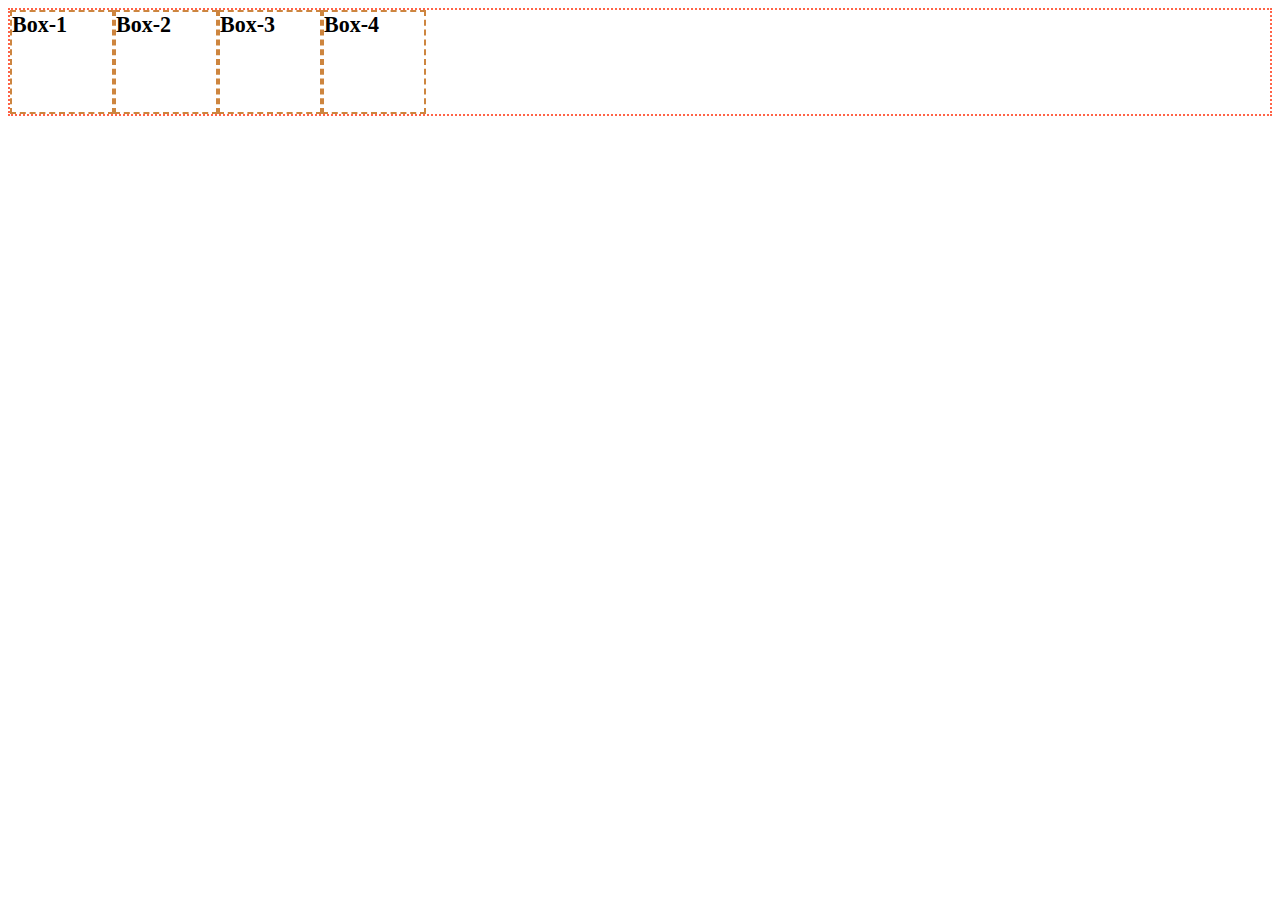
<file: index.html>
<!DOCTYPE html>
<html lang="en">
<head>
    <meta charset="UTF-8">
    <meta http-equiv="X-UA-Compatible" content="IE=edge">
    <meta name="viewport" content="width=device-width, initial-scale=1.0">
    <title>Responsive CSS</title>
    <link rel="stylesheet" href="style.css">
</head>
<body>
    <div class="container">
        <div class="box">Box-1</div>
        <div class="box">Box-2</div>
        <div class="box">Box-3</div>
        <div class="box">Box-4</div>
    </div>
</body>
</html>
</file>
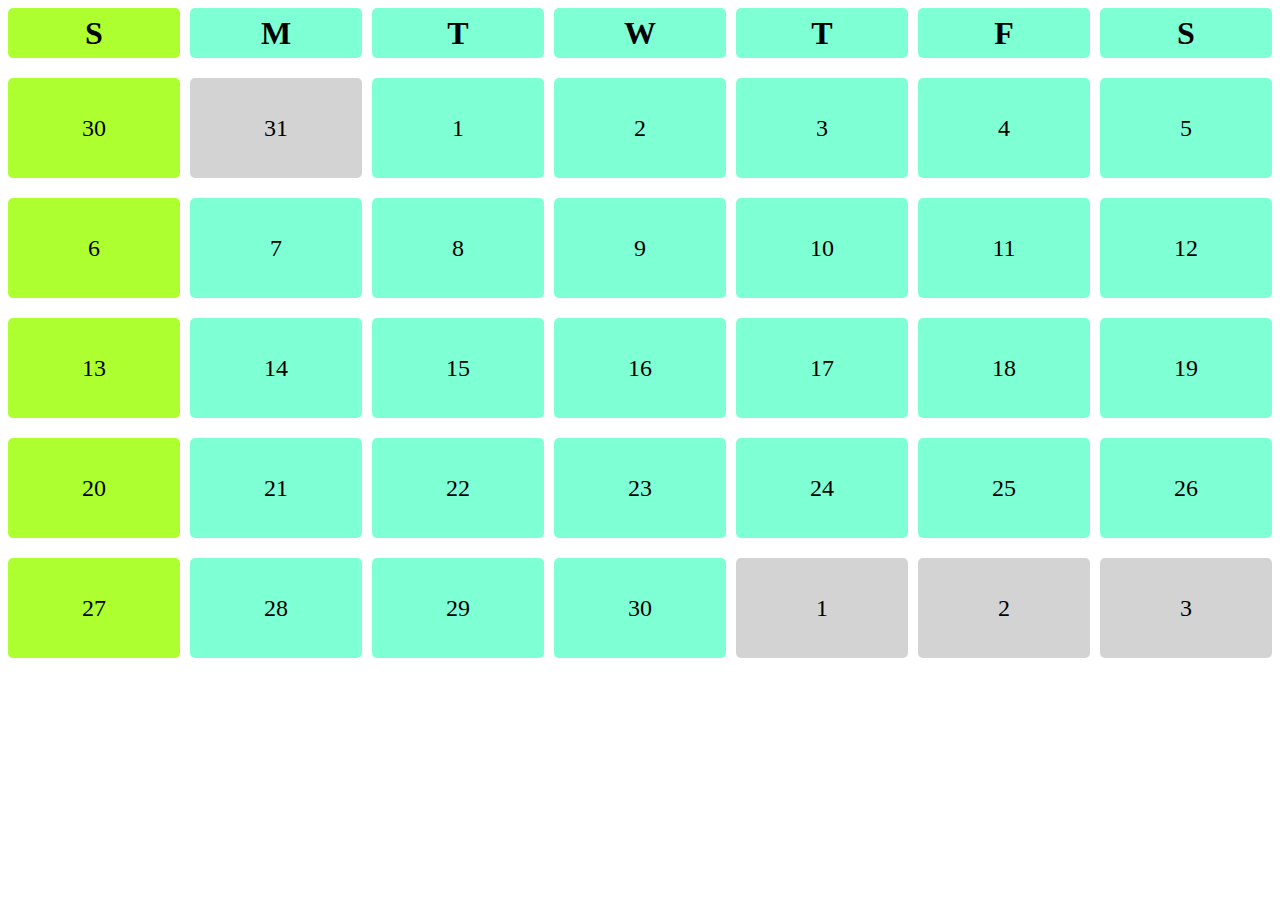
<file: calender.html>
<!DOCTYPE html>
<html lang="en">
<head>
    <meta charset="UTF-8">
    <meta http-equiv="X-UA-Compatible" content="IE=edge">
    <meta name="viewport" content="width=device-width, initial-scale=1.0">
    <title>My Calender</title>
    <style>
        .calender{
            display: grid;
            grid-template-columns: repeat(7, 1fr);
            grid-template-rows: 50px repeat(5, 100px);
            row-gap: 20px;
            column-gap: 10px;
        }
        .date, .day{
            background-color: aquamarine;
            font-size: 1.5em;
            display: flex;
            justify-content: center;
            align-items: center;
            border-radius: 5px;
        }
        .other-month{
            background-color: lightgray;
        }
        .Sunday{
            background-color: GreenYellow;
        }
        .day{
            font-size: 2em;
            font-weight: 700;
        }
        .day:hover{
            color: white;
            font-weight: 700;
            background-color: red;
            transition: .3s;
        }
    </style>
</head>
<body>
    <div class="calender">
        <div class="day Sunday">S</div>
        <div class="day">M</div>
        <div class="day">T</div>
        <div class="day">W</div>
        <div class="day">T</div>
        <div class="day">F</div>
        <div class="day">S</div>
        <div class="date other-month Sunday">30</div>
        <div class="date other-month">31</div>
        <div class="date">1</div>
        <div class="date">2</div>
        <div class="date">3</div>
        <div class="date">4</div>
        <div class="date">5</div>
        <div class="date Sunday">6</div>
        <div class="date">7</div>
        <div class="date">8</div>
        <div class="date">9</div>
        <div class="date">10</div>
        <div class="date">11</div>
        <div class="date">12</div>
        <div class="date Sunday">13</div>
        <div class="date">14</div>
        <div class="date">15</div>
        <div class="date">16</div>
        <div class="date">17</div>
        <div class="date">18</div>
        <div class="date">19</div>
        <div class="date Sunday">20</div>
        <div class="date">21</div>
        <div class="date">22</div>
        <div class="date">23</div>
        <div class="date">24</div>
        <div class="date">25</div>
        <div class="date">26</div>
        <div class="date Sunday">27</div>
        <div class="date">28</div>
        <div class="date">29</div>
        <div class="date">30</div>
        <div class="date other-month">1</div>
        <div class="date other-month">2</div>
        <div class="date other-month">3</div>
    </div>
</body>
</html>
</file>
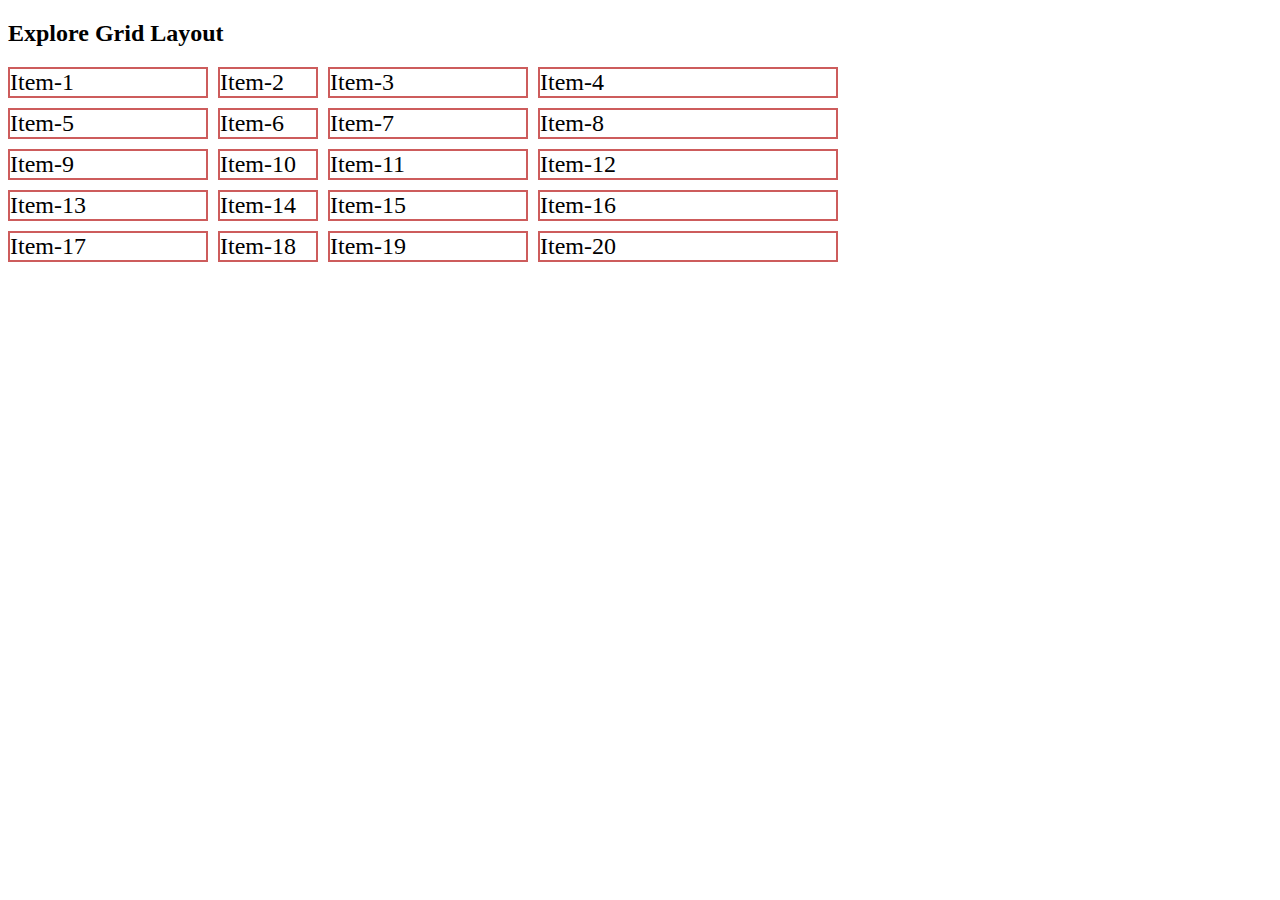
<file: grid.html>
<!DOCTYPE html>
<html lang="en">
<head>
    <meta charset="UTF-8">
    <meta http-equiv="X-UA-Compatible" content="IE=edge">
    <meta name="viewport" content="width=device-width, initial-scale=1.0">
    <title>Grid Layout</title>
    <style>
        .container{
            display: grid;
            grid-template-columns: 200px 100px 200px 300px;
            row-gap: 10px;
            column-gap: 10px;
        }
        .item{
            border: 2px solid indianred;
            font-size: 1.5em;
        }
    </style>
</head>
<body>
    <h2>Explore Grid Layout</h2>
    <div class="container">
        <div class="item">Item-1</div>
        <div class="item">Item-2</div>
        <div class="item">Item-3</div>
        <div class="item">Item-4</div>
        <div class="item">Item-5</div>
        <div class="item">Item-6</div>
        <div class="item">Item-7</div>
        <div class="item">Item-8</div>
        <div class="item">Item-9</div>
        <div class="item">Item-10</div>
        <div class="item">Item-11</div>
        <div class="item">Item-12</div>
        <div class="item">Item-13</div>
        <div class="item">Item-14</div>
        <div class="item">Item-15</div>
        <div class="item">Item-16</div>
        <div class="item">Item-17</div>
        <div class="item">Item-18</div>
        <div class="item">Item-19</div>
        <div class="item">Item-20</div>
    </div>
</body>
</html>
</file>
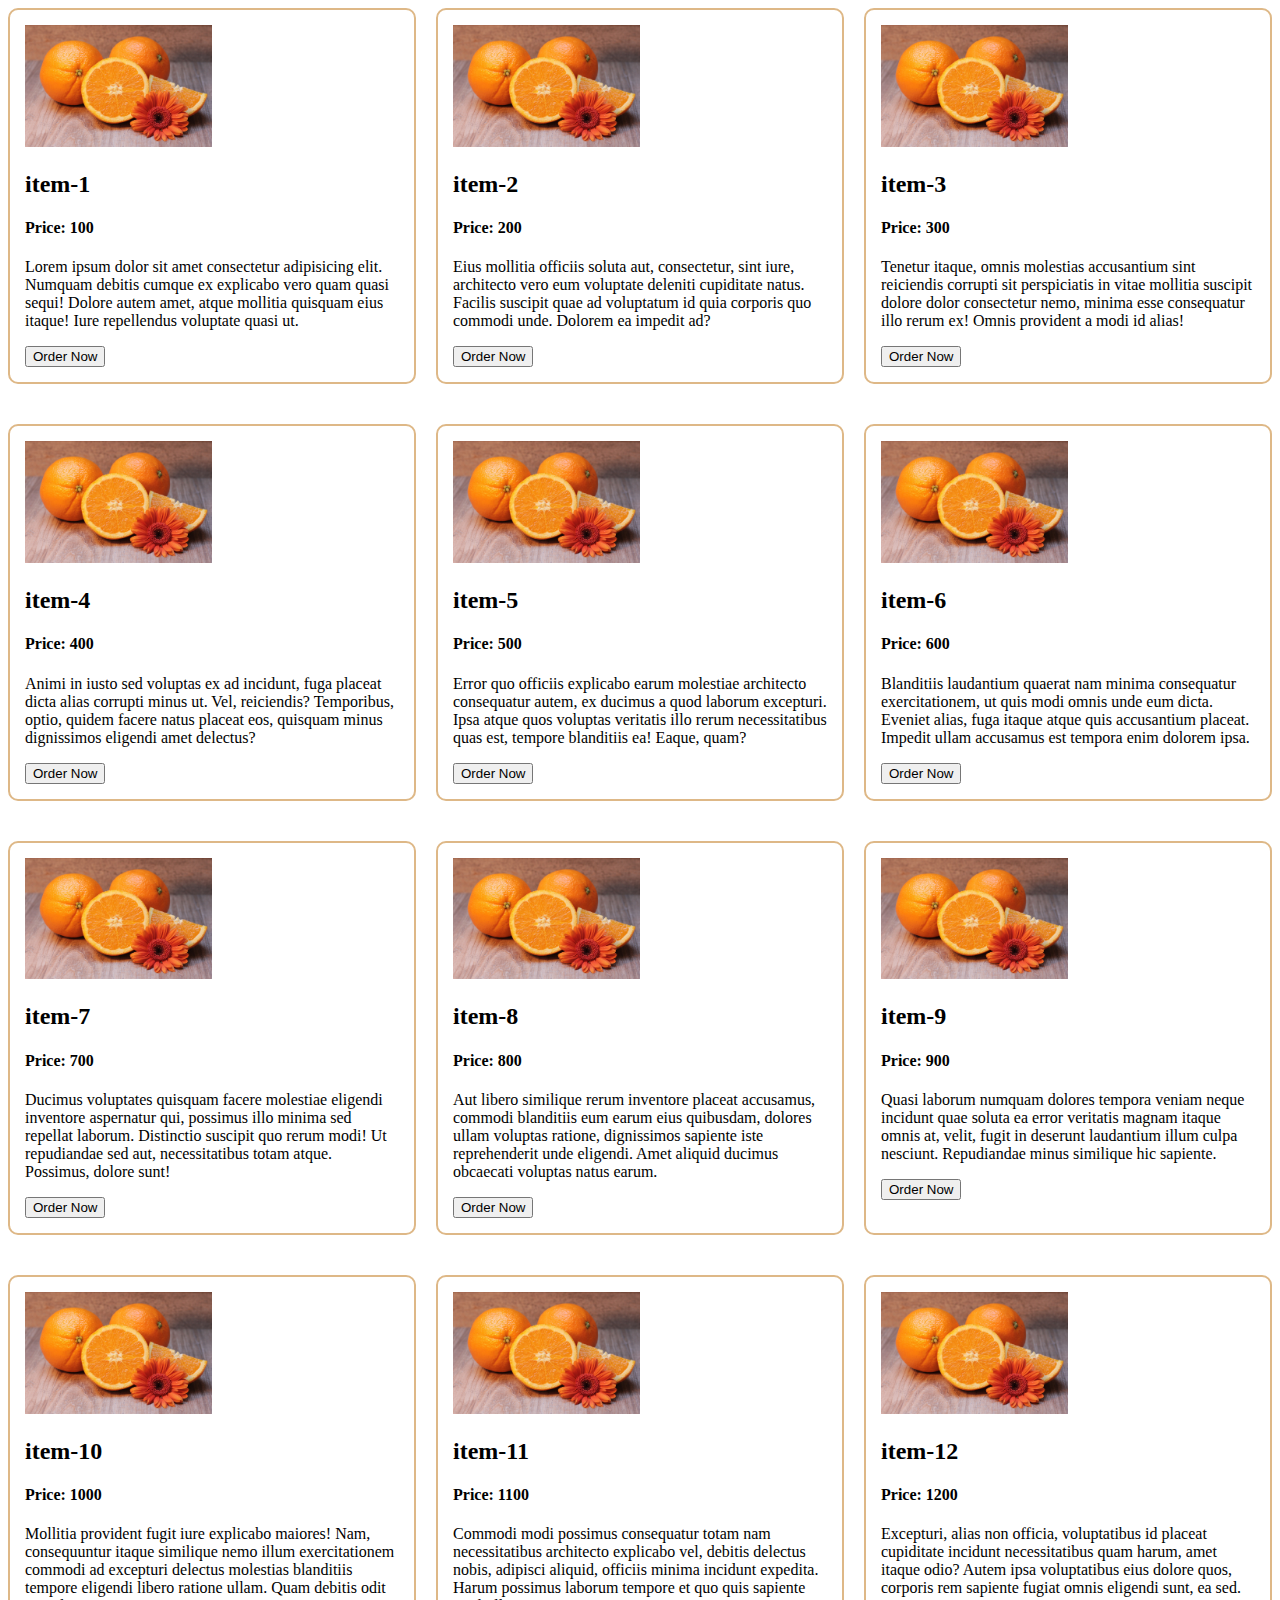
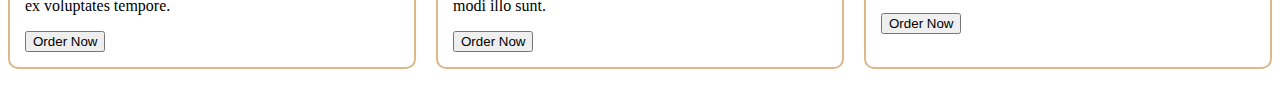
<file: responcive.html>
<!DOCTYPE html>
<html lang="en">
<head>
    <meta charset="UTF-8">
    <meta http-equiv="X-UA-Compatible" content="IE=edge">
    <meta name="viewport" content="width=device-width, initial-scale=1.0">
    <title>Responcive Food</title>
    <style>
        .container{
            display: grid;
            grid-template-columns: repeat(3, 1fr);
            gap: 20px;
        }
        .food{
            border: 2px solid burlywood;
            border-radius: 10px;
            padding: 15px;
            margin-bottom: 20px;
        }
        .food img{
            width: 50%;
        }
        @media screen and (max-width: 576px) {
            .container{
                grid-template-columns: repeat(1, 1fr);
            }
        }
        @media screen and (min-width: 577px) and (max-width: 768px) {
            .container{
                grid-template-columns: repeat(2, 1fr);
        }
        }
        @media screen and (min-width: 769px) and (max-width: 992px) {
            .container{
                grid-template-columns: repeat(3, 1fr);
        }
    }
    </style>
</head>
<body>
<div class="container">
    <div class="food">
        <img src="img/orange.jpg" alt="">
        <h2>item-1</h2>
        <h4>Price: 100</h4>
        <p>Lorem ipsum dolor sit amet consectetur adipisicing elit. Numquam debitis cumque ex explicabo vero quam quasi sequi! Dolore autem amet, atque mollitia quisquam eius itaque! Iure repellendus voluptate quasi ut.</p>
        <button>Order Now</button>
    </div>
    <div class="food">
        <img src="img/orange.jpg" alt="">
        <h2>item-2</h2>
        <h4>Price: 200</h4>
        <p>Eius mollitia officiis soluta aut, consectetur, sint iure, architecto vero eum voluptate deleniti cupiditate natus. Facilis suscipit quae ad voluptatum id quia corporis quo commodi unde. Dolorem ea impedit ad?</p>
        <button>Order Now</button>
    </div>
    <div class="food">
        <img src="img/orange.jpg" alt="">
        <h2>item-3</h2>
        <h4>Price: 300</h4>
        <p>Tenetur itaque, omnis molestias accusantium sint reiciendis corrupti sit perspiciatis in vitae mollitia suscipit dolore dolor consectetur nemo, minima esse consequatur illo rerum ex! Omnis provident a modi id alias!</p>
        <button>Order Now</button>
    </div>
    <div class="food">
        <img src="img/orange.jpg" alt="">
        <h2>item-4</h2>
        <h4>Price: 400</h4>
        <p>Animi in iusto sed voluptas ex ad incidunt, fuga placeat dicta alias corrupti minus ut. Vel, reiciendis? Temporibus, optio, quidem facere natus placeat eos, quisquam minus dignissimos eligendi amet delectus?</p>
        <button>Order Now</button>
    </div>
    <div class="food">
        <img src="img/orange.jpg" alt="">
        <h2>item-5</h2>
        <h4>Price: 500</h4>
        <p>Error quo officiis explicabo earum molestiae architecto consequatur autem, ex ducimus a quod laborum excepturi. Ipsa atque quos voluptas veritatis illo rerum necessitatibus quas est, tempore blanditiis ea! Eaque, quam?</p>
        <button>Order Now</button>
    </div>
    <div class="food">
        <img src="img/orange.jpg" alt="">
        <h2>item-6</h2>
        <h4>Price: 600</h4>
        <p>Blanditiis laudantium quaerat nam minima consequatur exercitationem, ut quis modi omnis unde eum dicta. Eveniet alias, fuga itaque atque quis accusantium placeat. Impedit ullam accusamus est tempora enim dolorem ipsa.</p>
        <button>Order Now</button>
    </div>
    <div class="food">
        <img src="img/orange.jpg" alt="">
        <h2>item-7</h2>
        <h4>Price: 700</h4>
        <p>Ducimus voluptates quisquam facere molestiae eligendi inventore aspernatur qui, possimus illo minima sed repellat laborum. Distinctio suscipit quo rerum modi! Ut repudiandae sed aut, necessitatibus totam atque. Possimus, dolore sunt!</p>
        <button>Order Now</button>
    </div>
    <div class="food">
        <img src="img/orange.jpg" alt="">
        <h2>item-8</h2>
        <h4>Price: 800</h4>
        <p>Aut libero similique rerum inventore placeat accusamus, commodi blanditiis eum earum eius quibusdam, dolores ullam voluptas ratione, dignissimos sapiente iste reprehenderit unde eligendi. Amet aliquid ducimus obcaecati voluptas natus earum.</p>
        <button>Order Now</button>
    </div>
    <div class="food">
        <img src="img/orange.jpg" alt="">
        <h2>item-9</h2>
        <h4>Price: 900</h4>
        <p>Quasi laborum numquam dolores tempora veniam neque incidunt quae soluta ea error veritatis magnam itaque omnis at, velit, fugit in deserunt laudantium illum culpa nesciunt. Repudiandae minus similique hic sapiente.</p>
        <button>Order Now</button>
    </div>
    <div class="food">
        <img src="img/orange.jpg" alt="">
        <h2>item-10</h2>
        <h4>Price: 1000</h4>
        <p>Mollitia provident fugit iure explicabo maiores! Nam, consequuntur itaque similique nemo illum exercitationem commodi ad excepturi delectus molestias blanditiis tempore eligendi libero ratione ullam. Quam debitis odit ex voluptates tempore.</p>
        <button>Order Now</button>
    </div>
    <div class="food">
        <img src="img/orange.jpg" alt="">
        <h2>item-11</h2>
        <h4>Price: 1100</h4>
        <p>Commodi modi possimus consequatur totam nam necessitatibus architecto explicabo vel, debitis delectus nobis, adipisci aliquid, officiis minima incidunt expedita. Harum possimus laborum tempore et quo quis sapiente modi illo sunt.</p>
        <button>Order Now</button>
    </div>
    <div class="food">
        <img src="img/orange.jpg" alt="">
        <h2>item-12</h2>
        <h4>Price: 1200</h4>
        <p>Excepturi, alias non officia, voluptatibus id placeat cupiditate incidunt necessitatibus quam harum, amet itaque odio? Autem ipsa voluptatibus eius dolore quos, corporis rem sapiente fugiat omnis eligendi sunt, ea sed.</p>
        <button>Order Now</button>
    </div>
</div>
</body>
</html>
</file>
<file: style.css>
.container{
    border: 2px dotted tomato;
    display: flex;
}
.box{
    font-size: 3ex;
    font-weight: 700;
    width: 100px;
    height: 100px;
    border: 2px dashed peru;
}
</file>
